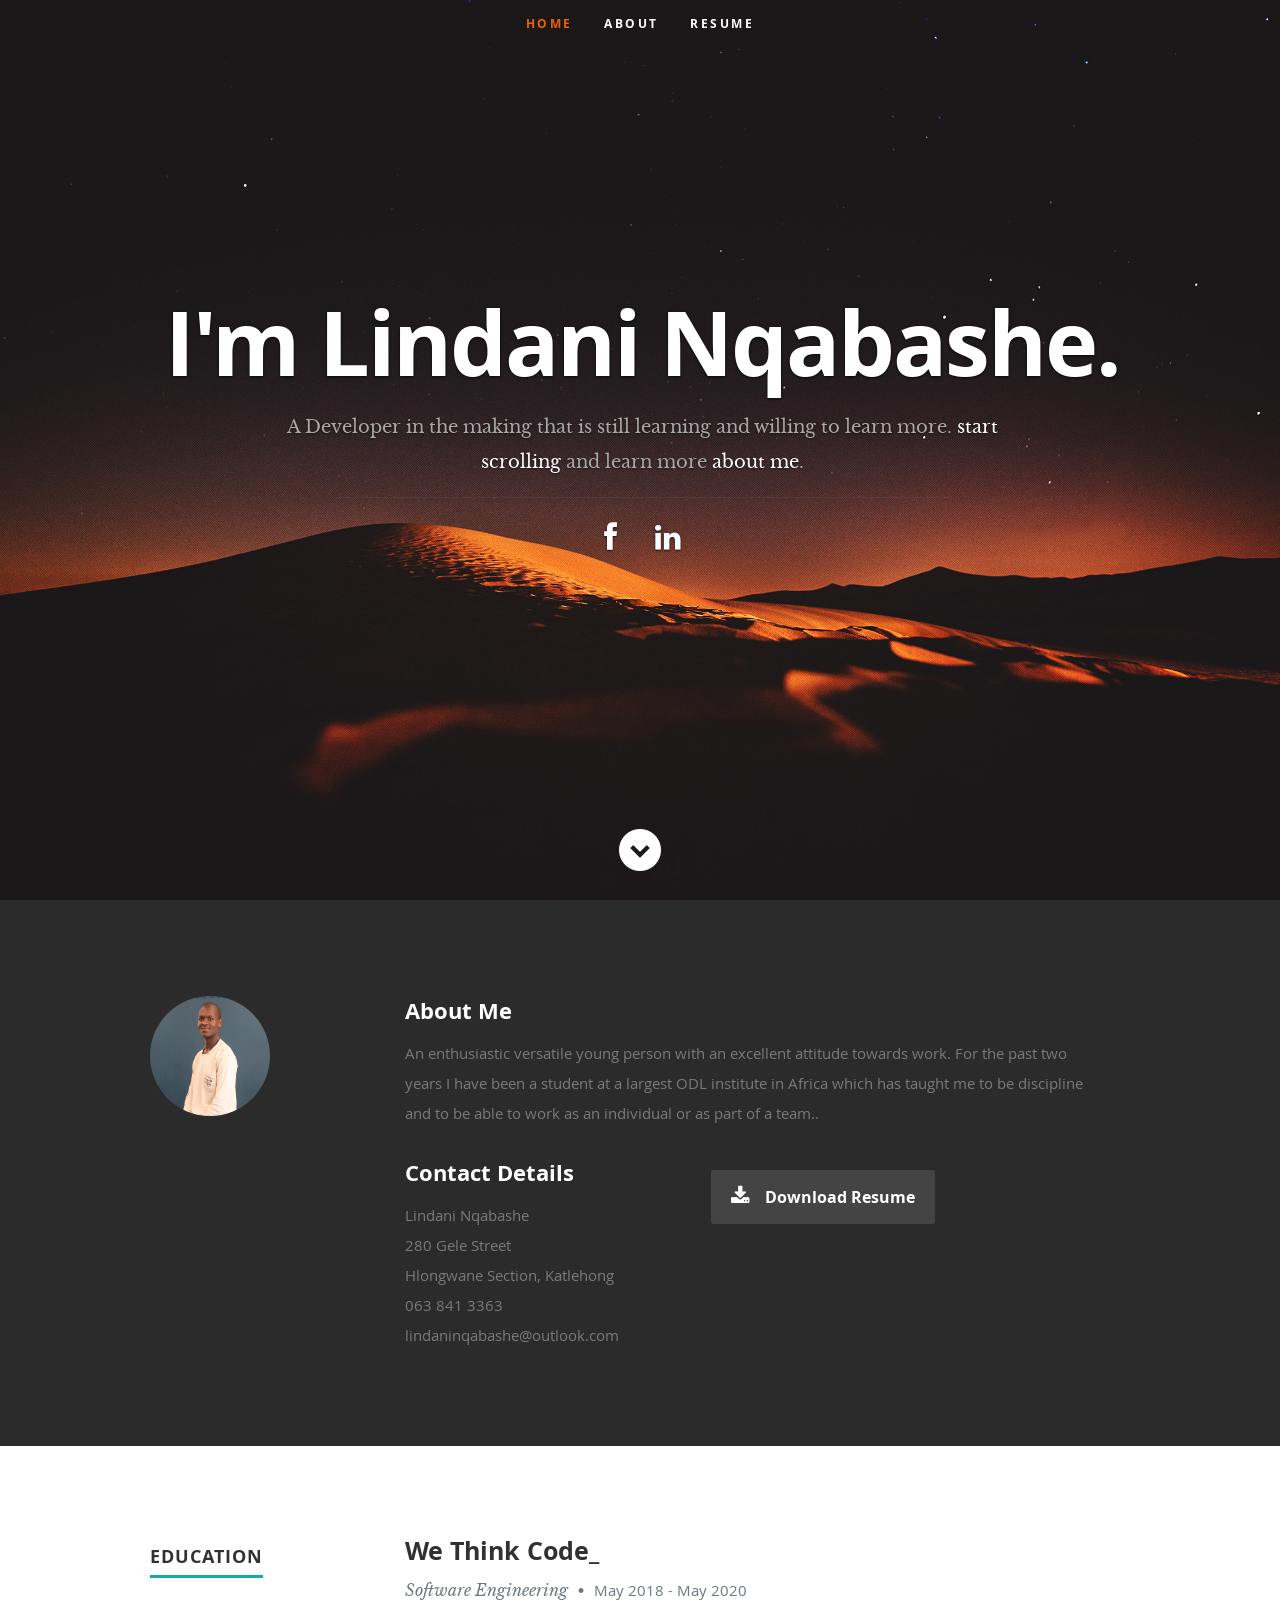
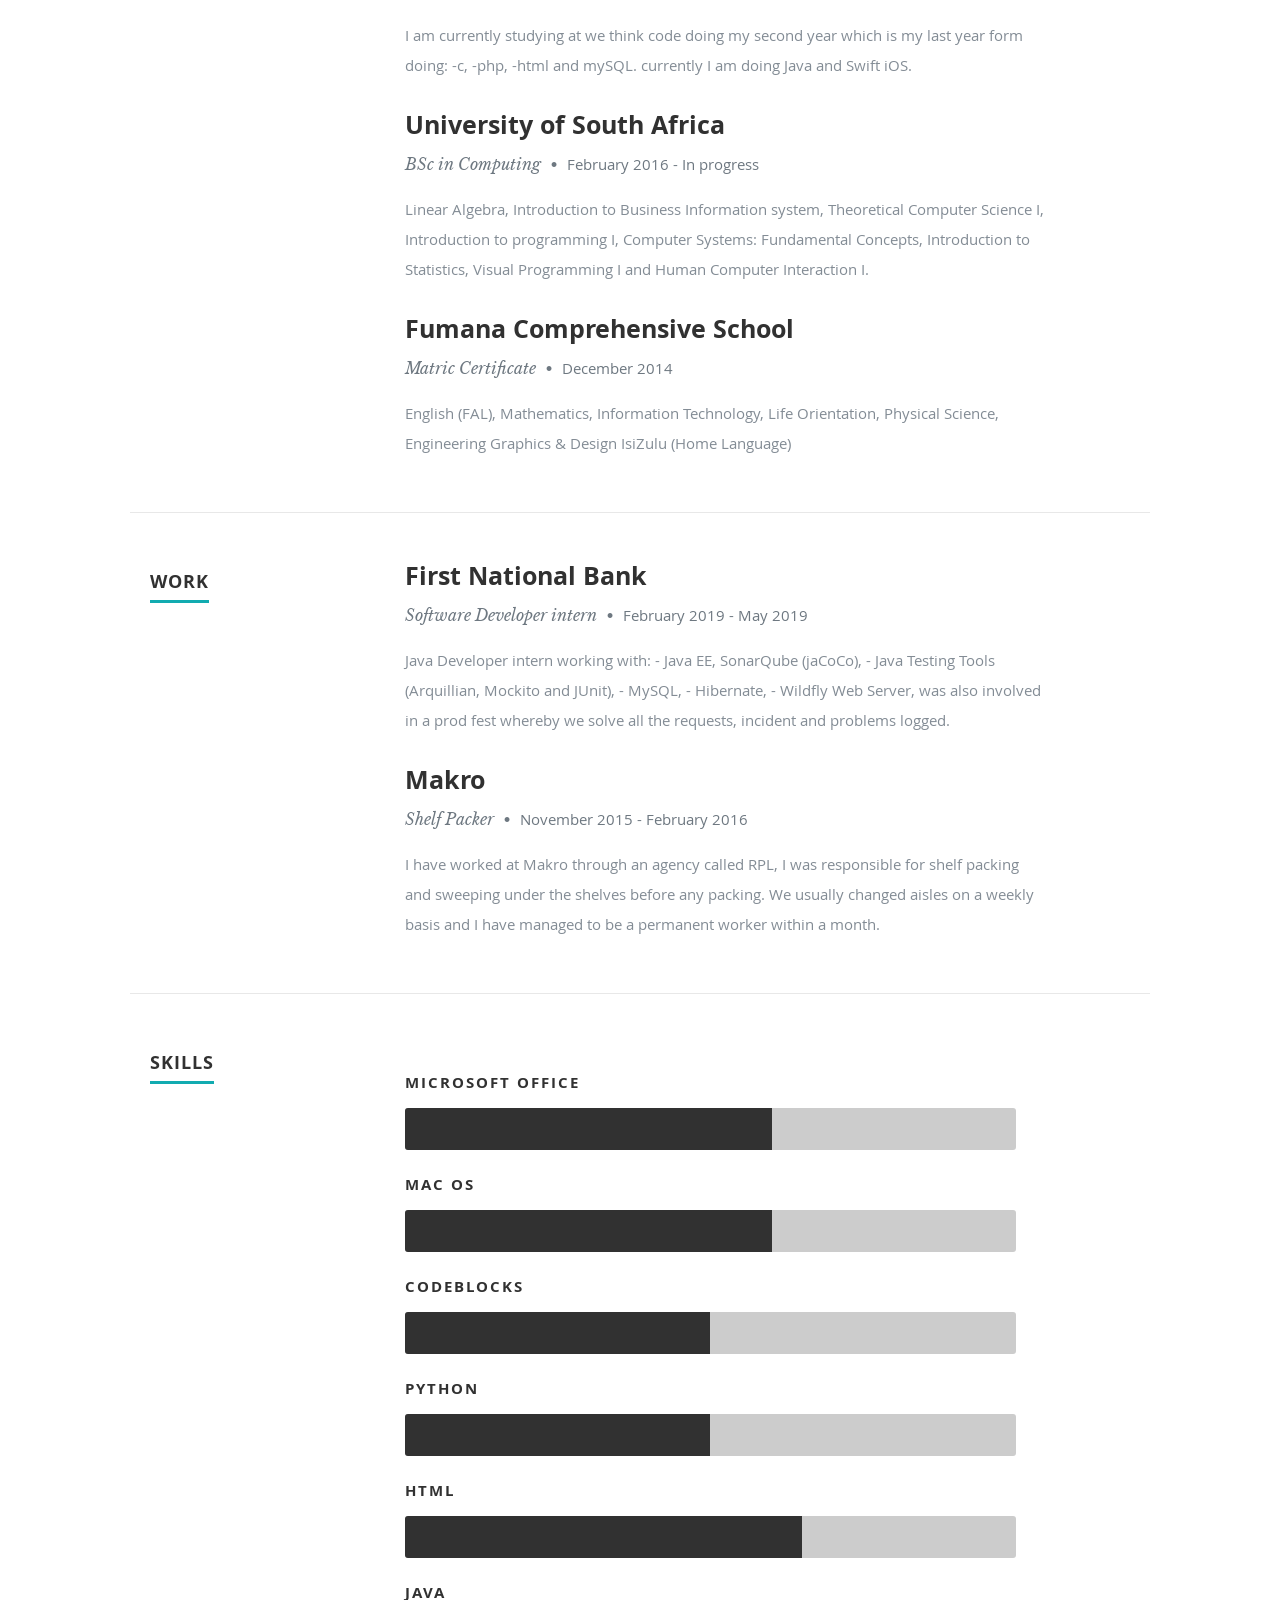
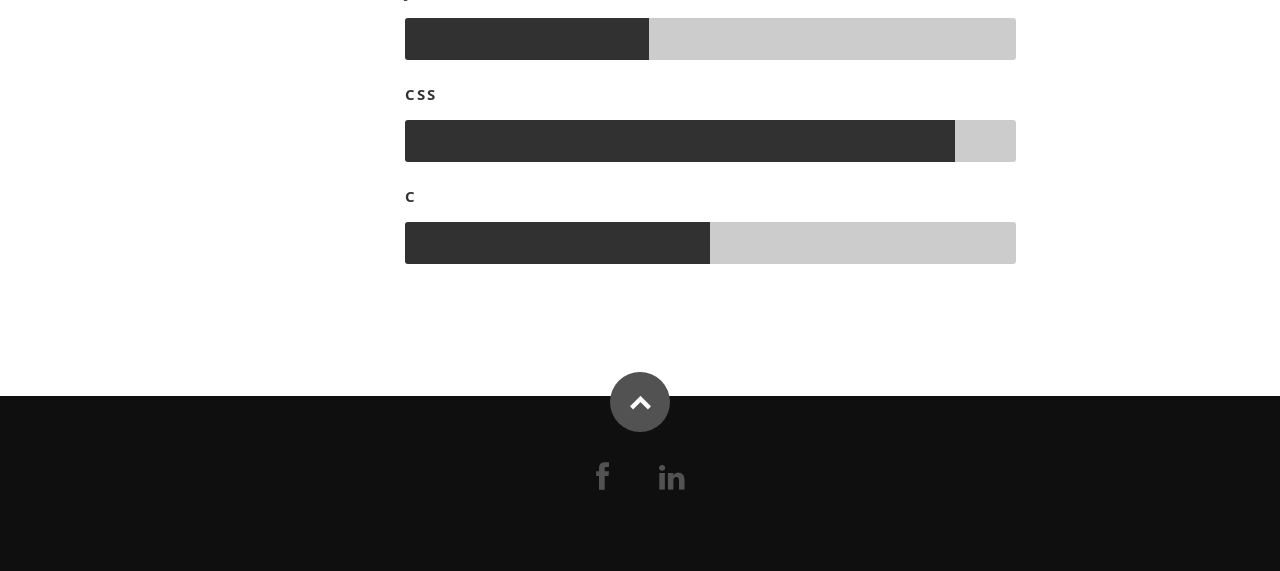
<file: index.html>
<!DOCTYPE html>
<!--[if lt IE 8 ]><html class="no-js ie ie7" lang="en"> <![endif]-->
<!--[if IE 8 ]><html class="no-js ie ie8" lang="en"> <![endif]-->
<!--[if (gte IE 8)|!(IE)]><!--><html class="no-js" lang="en"> <!--<![endif]-->
<head>

   <!--- Basic Page Needs
   ================================================== -->
   <meta charset="utf-8">
	<title>Lindani Nqabashe</title>
	<meta name="description" content="">
	<meta name="author" content="">

   <!-- Mobile Specific Metas
   ================================================== -->
	<meta name="viewport" content="width=device-width, initial-scale=1, maximum-scale=1">

	<!-- CSS
    ================================================== -->
   <link rel="stylesheet" href="css/default.css">
	<link rel="stylesheet" href="css/layout.css">
   <link rel="stylesheet" href="css/media-queries.css">
   <link rel="stylesheet" href="css/magnific-popup.css">

   <!-- Script
   ================================================== -->
	<script src="js/modernizr.js"></script>

   <!-- Favicons
	================================================== -->
	<link rel="shortcut icon" href="favicon-16x16.png" >

</head>

<body>

   <!-- Header
   ================================================== -->
   <header id="home">

      <nav id="nav-wrap">

         <a class="mobile-btn" href="#nav-wrap" title="Show navigation">Show navigation</a>
	      <a class="mobile-btn" href="#" title="Hide navigation">Hide navigation</a>

         <ul id="nav" class="nav">
            <li class="current"><a class="smoothscroll" href="#home">Home</a></li>
            <li><a class="smoothscroll" href="#about">About</a></li>
	         <li><a class="smoothscroll" href="#resume">Resume</a></li>
<!--             <li><a class="smoothscroll" href="#contact">Contact</a></li> -->
         </ul> <!-- end #nav -->

      </nav> <!-- end #nav-wrap -->

      <div class="row banner">
         <div class="banner-text">
            <h1 class="responsive-headline">I'm Lindani Nqabashe.</h1>
            <h3>A Developer in the making that is still learning and willing to learn more. <a class="smoothscroll" href="#about">start scrolling</a>
            and learn more <a class="smoothscroll" href="#about">about me</a>.</h3>
            <hr />
            <ul class="social">
               <li><a href="https://www.facebook.com/lindanimkhululi.nqabashe"><i class="fa fa-facebook"></i></a></li>
<!--                <li><a href="#"><i class="fa fa-twitter"></i></a></li>
               <li><a href="#"><i class="fa fa-google-plus"></i></a></li> -->
               <li><a href="https://www.linkedin.com/in/lindani-nqabashe-8679a1187/"><i class="fa fa-linkedin"></i></a></li>
<!--                <li><a href="#"><i class="fa fa-instagram"></i></a></li>
               <li><a href="#"><i class="fa fa-dribbble"></i></a></li>
               <li><a href="#"><i class="fa fa-skype"></i></a></li> -->
            </ul>
         </div>
      </div>

      <p class="scrolldown">
         <a class="smoothscroll" href="#about"><i class="icon-down-circle"></i></a>
      </p>

   </header> <!-- Header End -->


   <!-- About Section
   ================================================== -->
   <section id="about">

      <div class="row">

         <div class="three columns">

            <img class="profile-pic"  src="images/Screenshot 2019-10-30 at 11.23.40.png" alt="" />

         </div>

         <div class="nine columns main-col">

            <h2>About Me</h2>

            <p>An enthusiastic versatile young person with an excellent attitude towards work. 
               For the past two years I have been a student at a largest ODL institute in Africa which has taught me to be discipline and 
               to be able to work as an individual or as part of a team..</p>

            </p>

            <div class="row">

               <div class="columns contact-details">

                  <h2>Contact Details</h2>
                  <p class="address">
						   <span>Lindani Nqabashe</span><br>
						   <span>280 Gele Street<br>
						         Hlongwane Section, Katlehong
                     </span><br>
						   <span>063 841 3363</span><br>
                     <span>lindaninqabashe@outlook.com</span>
					   </p>

               </div>

               <div class="columns download">
                  <p>
                     <a href="images/Lindani_Nqabash_Resume.pdf" class="button"><i class="fa fa-download"></i>Download Resume</a>
                  </p>
               </div>

            </div> <!-- end row -->

         </div> <!-- end .main-col -->

      </div>

   </section> <!-- About Section End-->


   <!-- Resume Section
   ================================================== -->
   <section id="resume">

      <!-- Education
      ----------------------------------------------- -->
      <div class="row education">

         <div class="three columns header-col">
            <h1><span>Education</span></h1>
         </div>

         <div class="nine columns main-col">

               <div class="row item">

                     <div class="twelve columns">
      
                        <h3>We Think Code_</h3>
                        <p class="info">Software Engineering <span>&bull;</span> <em class="date">May 2018 - May 2020</em></p>
      
                        <p>
                        I am currently studying at we think code doing my second year which is my last year form doing:
			-c, 
                        -php, 
			-html and mySQL.
			currently I am doing Java and Swift iOS.
                        </p>
      
                     </div>
      
                  </div> <!-- item end -->

            <div class="row item">

               <div class="twelve columns">

                  <h3>University of South Africa</h3>
                  <p class="info">BSc in Computing <span>&bull;</span> <em class="date">February 2016 - In progress</em></p>

                  <p>
		   Linear Algebra, 
		   Introduction to Business Information system, 
                   Theoretical Computer Science I, 
		   Introduction to programming I, 
		   Computer Systems: Fundamental Concepts, 
                   Introduction to Statistics, 
	           Visual Programming I and Human Computer Interaction I.
                  </p>

               </div>

            </div> <!-- item end -->

            <div class="row item">

               <div class="twelve columns">

                  <h3>Fumana Comprehensive School</h3>
                  <p class="info">Matric Certificate <span>&bull;</span> <em class="date">December 2014</em></p>

                  <p>
                   English (FAL), 
		   Mathematics, 
		   Information Technology, 
                   Life Orientation, 
		   Physical Science, 
		   Engineering Graphics & Design
		   IsiZulu (Home Language)
                  </p>

               </div>

            </div> <!-- item end -->

         </div> <!-- main-col end -->

      </div> <!-- End Education -->


      <!-- Work
      ----------------------------------------------- -->
      <div class="row work">

         <div class="three columns header-col">
            <h1><span>Work</span></h1>
         </div>

         <div class="nine columns main-col">

            <div class="row item">

               <div class="twelve columns">

                  <h3>First National Bank</h3>
                  <p class="info">Software Developer intern <span>&bull;</span> <em class="date">February 2019 - May 2019</em></p>

                  <p>
                   Java Developer intern working with: 
                  - Java EE, SonarQube (jaCoCo), 
                  - Java Testing Tools (Arquillian, Mockito and JUnit), 
                  - MySQL, 
                  - Hibernate, 
                  - Wildfly Web Server,

                  was also involved in a prod fest whereby we solve all the requests, incident and problems logged.
                  </p>

               </div>

            </div> <!-- item end -->

            <div class="row item">

               <div class="twelve columns">

                  <h3>Makro</h3>
                  <p class="info">Shelf Packer <span>&bull;</span> <em class="date">November 2015 - February 2016</em></p>

                  <p>
                  I have worked at Makro through an agency called RPL, I was responsible for shelf packing and sweeping under the shelves before any packing. 
                  We usually changed aisles on a weekly basis and I have managed to be a permanent worker within a month.      
                  </p>

               </div>

            </div> <!-- item end -->

         </div> <!-- main-col end -->

      </div> <!-- End Work -->


      <!-- Skills
      ----------------------------------------------- -->
      <div class="row skill">

         <div class="three columns header-col">
            <h1><span>Skills</span></h1>
         </div>

         <div class="nine columns main-col">

            <p>
            </p>

				<div class="bars">

				   <ul class="skills">
		  <li><span class="bar-expand microsoft"></span><em>Microsoft Office</em></li>
                  <li><span class="bar-expand mac"></span><em>Mac OS</em></li>
		  <li><span class="bar-expand code"></span><em>CodeBlocks</em></li>
<!--                   <li><span class="bar-expand css"></span><em>Swift IOS</em></li> -->
                  <li><span class="bar-expand python"></span><em>Python</em></li>
                  <li><span class="bar-expand html5"></span><em>HTML</em></li>
                  <li><span class="bar-expand java"></span><em>Java</em></li>
		<li><span class="bar-expand css"></span><em>CSS</em></li>
                  <li><span class="bar-expand c"></span><em>C</em></li>
					</ul>

				</div><!-- end skill-bars -->

			</div> <!-- main-col end -->

      </div> <!-- End skills -->

   </section> <!-- Resume Section End-->

   <!-- footer
   ================================================== -->
   <footer>

      <div class="row">

         <div class="twelve columns">

            <ul class="social-links">
               <li><a href="https://www.facebook.com/lindanimkhululi.nqabashe"><i class="fa fa-facebook"></i></a></li>
               <!-- <li><a href="#"><i class="fa fa-twitter"></i></a></li> -->
               <!-- <li><a href="#"><i class="fa fa-google-plus"></i></a></li> -->
               <li><a href="https://www.linkedin.com/in/lindani-nqabashe-8679a1187/"><i class="fa fa-linkedin"></i></a></li>
               <!-- <li><a href="#"><i class="fa fa-instagram"></i></a></li> -->
               <!-- <li><a href="#"><i class="fa fa-dribbble"></i></a></li>
               <li><a href="#"><i class="fa fa-skype"></i></a></li> -->
            </ul>
         </div>

         <div id="go-top"><a class="smoothscroll" title="Back to Top" href="#home"><i class="icon-up-open"></i></a></div>

      </div>

   </footer> <!-- Footer End-->

   <!-- Java Script
   ================================================== -->
   <script src="http://ajax.googleapis.com/ajax/libs/jquery/1.10.2/jquery.min.js"></script>
   <script>window.jQuery || document.write('<script src="js/jquery-1.10.2.min.js"><\/script>')</script>
   <script type="text/javascript" src="js/jquery-migrate-1.2.1.min.js"></script>

   <script src="js/jquery.flexslider.js"></script>
   <script src="js/waypoints.js"></script>
   <script src="js/jquery.fittext.js"></script>
   <script src="js/magnific-popup.js"></script>
   <script src="js/init.js"></script>

</body>

</html>
</file>
<file: css/default.css>
/*
=====================================================================
*   Ceevee v1.0 Default Stylesheet
*   url: styleshout.com
*   03-17-2014
=====================================================================

TOC:
a. Webfonts and Icon fonts
b. Reset
c. Default Styles
   1. Basic
   2. Typography
   3. Links
   4. Images
   5. Buttons
   6. Forms
d. Grid
e. Others
   1. Clearing
   2. Misc

=====================================================================  */

/* ------------------------------------------------------------------ */
/* a. Webfonts and Icon fonts
 ------------------------------------------------------------------ */

@import url("fonts.css");
@import url("fontello/css/fontello.css");
@import url("font-awesome/css/font-awesome.min.css");

/* ------------------------------------------------------------------
/* b. Reset
      Adapted from:
      Normalize.css - https://github.com/necolas/normalize.css/
      HTML5 Doctor Reset - html5doctor.com/html-5-reset-stylesheet/
/* ------------------------------------------------------------------ */

html, body, div, span, object, iframe,
h1, h2, h3, h4, h5, h6, p, blockquote, pre,
abbr, address, cite, code,
del, dfn, em, img, ins, kbd, q, samp,
small, strong, sub, sup, var,
b, i,
dl, dt, dd, ol, ul, li,
fieldset, form, label, legend,
table, caption, tbody, tfoot, thead, tr, th, td,
article, aside, canvas, details, figcaption, figure,
footer, header, hgroup, menu, nav, section, summary,
time, mark, audio, video {
   margin: 0;
   padding: 0;
   border: 0;
   outline: 0;
   font-size: 100%;
   vertical-align: baseline;
   background: transparent;
}

article,aside,details,figcaption,figure,
footer,header,hgroup,menu,nav,section {
   display: block;
}

audio,
canvas,
video {
   display: inline-block;
}

audio:not([controls]) {
   display: none;
   height: 0;
}

[hidden] { display: none; }

code, kbd, pre, samp {
   font-family: monospace, serif;
   font-size: 1em;
}

pre {
   white-space: pre;
   white-space: pre-wrap;
   word-wrap: break-word;
}

blockquote, q { quotes: &#8220 &#8220; }

blockquote:before, blockquote:after,
q:before, q:after {
   content: '';
   content: none;
}

ins {
   background-color: #ff9;
   color: #000;
   text-decoration: none;
}

mark {
   background-color: #A7F4F6;
   color: #555;
}

del { text-decoration: line-through; }

abbr[title], dfn[title] {
   border-bottom: 1px dotted;
   cursor: help;
}

table {
   border-collapse: collapse;
   border-spacing: 0;
}


/* ------------------------------------------------------------------ */
/* c. Default and Basic Styles
      Adapted from:
      Skeleton CSS Framework - http://www.getskeleton.com/
      Typeplate Typographic Starter Kit - http://typeplate.com/
/* ------------------------------------------------------------------ */

/*  1. Basic  ------------------------------------------------------- */

*,
*:before,
*:after {
   -moz-box-sizing: border-box;
   -webkit-box-sizing: border-box;
   box-sizing: border-box;
}

html {
   font-size: 62.5%;
   -webkit-font-smoothing: antialiased;
}

body {
   background: #fff;
   font-family: 'opensans-regular', sans-serif;
   font-weight: normal;
   font-size: 15px;
   line-height: 30px;
	color: #838C95;

   -webkit-font-smoothing: antialiased; /* Fix for webkit rendering */
	-webkit-text-size-adjust: 100%;
}

/*  2. Typography
       Vertical rhythm with leading derived from 6
--------------------------------------------------------------------- */

h1, h2, h3, h4, h5, h6 {
   color: #313131;
	font-family: 'opensans-bold', sans-serif;
   font-weight: normal;
}
h1 a, h2 a, h3 a, h4 a, h5 a, h6 a { font-weight: inherit; }
h1 { font-size: 38px; line-height: 42px; margin-bottom: 12px; letter-spacing: -1px; }
h2 { font-size: 28px; line-height: 36px; margin-bottom: 6px; }
h3 { font-size: 22px; line-height: 30px; margin-bottom: 12px; }
h4 { font-size: 20px; line-height: 30px; margin-bottom: 6px; }
h5 { font-size: 18px; line-height: 30px; }
h6 { font-size: 14px; line-height: 30px; }
.subheader { }

p { margin: 0 0 30px 0; }
p img { margin: 0; }
p.lead {
   font: 19px/36px 'opensans-light', sans-serif;
   margin-bottom: 18px;
}

/* for 'em' and 'strong' tags, font-size and line-height should be same with
the body tag due to rendering problems in some browsers */
em { font: 15px/30px 'opensans-italic', sans-serif; }
strong, b { font: 15px/30px 'opensans-bold', sans-serif; }
small { font-size: 11px; line-height: inherit; }

/*	Blockquotes */
blockquote {
   margin: 30px 0px;
   padding-left: 40px;
   position: relative;
}
blockquote:before {
   content: "\201C";
   opacity: 0.45;
   font-size: 80px;
   line-height: 0px;
   margin: 0;
   font-family: arial, sans-serif;

   position: absolute;
   top:  30px;
	left: 0;
}
blockquote p {
   font-family: 'librebaskerville-italic', serif;
   padding: 0;
   font-size: 18px;
   line-height: 36px;
}
blockquote cite {
   display: block;
   font-size: 12px;
   font-style: normal;
   line-height: 18px;
}
blockquote cite:before { content: "\2014 \0020"; }
blockquote cite a,
blockquote cite a:visited { color: #8B9798; border: none }

/* ---------------------------------------------------------------------
/*  Pull Quotes Markup
/*
    <aside class="pull-quote">
		<blockquote>
			<p></p>
		</blockquote>
	 </aside>
/*
/* --------------------------------------------------------------------- */
.pull-quote {
   position: relative;
	padding: 18px 30px 18px 0px;
}
.pull-quote:before,
.pull-quote:after {
	height: 1em;
	opacity: 0.45;
	position: absolute;
	font-size: 80px;
   font-family: Arial, Sans-Serif;
}
.pull-quote:before {
	content: "\201C";
	top:  33px;
	left: 0;
}
.pull-quote:after {
	content: '\201D';
	bottom: -33px;
	right: 0;
}
.pull-quote blockquote {
   margin: 0;
}
.pull-quote blockquote:before {
   content: none;
}

/* Abbreviations */
abbr {
   font-family: 'opensans-bold', sans-serif;
	font-variant: small-caps;
	text-transform: lowercase;
   letter-spacing: .5px;
	color: gray;
}
abbr:hover { cursor: help; }

/* drop cap */
.drop-cap:first-letter {
	float: left;
	margin: 0;
	padding: 14px 6px 0 0;
	font-size: 84px;
	font-family: /* Copperplate */ 'opensans-bold', sans-serif;
   line-height: 60px;
	text-indent: 0;
	background: transparent;
	color: inherit;
}

hr { border: solid #E3E3E3; border-width: 1px 0 0; clear: both; margin: 11px 0 30px; height: 0; }


/*  3. Links  ------------------------------------------------------- */

a, a:visited {
   text-decoration: none;
   outline: 0;
   color: #11ABB0;

   -webkit-transition: color .3s ease-in-out;
   -moz-transition: color .3s ease-in-out;
   -o-transition: color .3s ease-in-out;
   transition: color .3s ease-in-out;
}
a:hover, a:focus { color: #313131; }
p a, p a:visited { line-height: inherit; }


/*  4. List  --------------------------------------------------------- */

ul, ol { margin-bottom: 24px; margin-top: 12px; }
ul { list-style: none outside; }
ol { list-style: decimal; }
ol, ul.square, ul.circle, ul.disc { margin-left: 30px; }
ul.square { list-style: square outside; }
ul.circle { list-style: circle outside; }
ul.disc { list-style: disc outside; }
ul ul, ul ol,
ol ol, ol ul { margin: 6px 0 6px 30px; }
ul ul li, ul ol li,
ol ol li, ol ul li { margin-bottom: 6px; }
li { line-height: 18px; margin-bottom: 12px; }
ul.large li { }
li p { }

/* ---------------------------------------------------------------------
/*  Stats Tab Markup

    <ul class="stats-tabs">
		<li><a href="#">[value]<b>[name]</b></a></li>
	 </ul>

    Extend this object into your markup.
/*
/* --------------------------------------------------------------------- */
.stats-tabs {
   padding: 0;
   margin: 24px 0;
}
.stats-tabs li {
	display: inline-block;
	margin: 0 10px 18px 0;
	padding: 0 10px 0 0;
	border-right: 1px solid #ccc;
}
.stats-tabs li:last-child {
	margin: 0;
	padding: 0;
	border: none;
}
.stats-tabs li a {
	display: inline-block;
	font-size: 22px;
	font-family: 'opensans-bold', sans-serif;
   border: none;
   color: #313131;
}
.stats-tabs li a:hover {
   color:#11ABB0;
}
.stats-tabs li a b {
	display: block;
	margin: 6px 0 0 0;
	font-size: 13px;
	font-family: 'opensans-regular', sans-serif;
   color: #8B9798;
}

/* definition list */
dl { margin: 12px 0; }
dt { margin: 0; color:#11ABB0; }
dd { margin: 0 0 0 20px; }

/* Lining Definition Style Markup */
.lining dt,
.lining dd {
	display: inline;
	margin: 0;
}
.lining dt + dt:before,
.lining dd + dt:before {
	content: "\A";
	white-space: pre;
}
.lining dd + dd:before {
	content: ", ";
}
.lining dd:before {
	content: ": ";
	margin-left: -0.2em;
}

/* Dictionary Definition Style Markup */
.dictionary-style dt {
	display: inline;
	counter-reset: definitions;
}
.dictionary-style dt + dt:before {
	content: ", ";
	margin-left: -0.2em;
}
.dictionary-style dd {
	display: block;
	counter-increment: definitions;
}
.dictionary-style dd:before {
	content: counter(definitions, decimal) ". ";
}

/* Pagination */
.pagination {
   margin: 36px auto;
   text-align: center;
}
.pagination ul li {
   display: inline-block;
   margin: 0;
   padding: 0;
}
.pagination .page-numbers {
   font: 15px/18px 'opensans-bold', sans-serif;
   display: inline-block;
   padding: 6px 10px;
   margin-right: 3px;
   margin-bottom: 6px;
	color: #6E757C;
	background-color: #E6E8EB;

	-webkit-transition: all 200ms ease-in-out;
	-moz-transition: all 200ms ease-in-out;
	-o-transition: all 200ms ease-in-out;
	-ms-transition: all 200ms ease-in-out;
	transition: all 200ms ease-in-out;

   -moz-border-radius: 3px;
   -webkit-border-radius: 3px;
   -khtml-border-radius: 3px;
	border-radius: 3px;
}
.pagination .page-numbers:hover {
   background: #838A91;
   color: #fff;
}
.pagination .current,
.pagination .current:hover {
   background-color: #11ABB0;
   color: #fff;
}
.pagination .inactive,
.pagination .inactive:hover {
   background-color: #E6E8EB;
	color: #A9ADB2;
}
.pagination .prev, .pagination .next {}

/*  5. Images  --------------------------------------------------------- */

img {
   max-width: 100%;
   height: auto;
}
img.pull-right { margin: 12px 0px 0px 18px; }
img.pull-left { margin: 12px 18px 0px 0px; }

/*  6. Buttons  --------------------------------------------------------- */

.button,
.button:visited,
button,
input[type="submit"],
input[type="reset"],
input[type="button"] {
   font: 16px/30px 'opensans-bold', sans-serif;
   background: #11ABB0;
   display: inline-block;
	text-decoration: none;
   letter-spacing: 0;
   color: #fff;
	padding: 12px 20px;
	margin-bottom: 18px;
   border: none;
   cursor: pointer;
   height: auto;

   -webkit-transition: all .2s ease-in-out;
	-moz-transition: all .2s ease-in-out;
	-o-transition: all .2s ease-in-out;
	-ms-transition: all .2s ease-in-out;
	transition: all .2s ease-in-out;

   -moz-border-radius: 3px;
   -webkit-border-radius: 3px;
   -khtml-border-radius: 3px;
   border-radius: 3px;
}

.button:hover,
button:hover,
input[type="submit"]:hover,
input[type="reset"]:hover,
input[type="button"]:hover {
   background: #3d4145;
   color: #fff;
}

.button:active,
button:active,
input[type="submit"]:active,
input[type="reset"]:active,
input[type="button"]:active {
   background: #3d4145;
   color: #fff;
}

.button.full-width,
button.full-width,
input[type="submit"].full-width,
input[type="reset"].full-width,
input[type="button"].full-width {
	width: 100%;
	padding-left: 0 !important;
	padding-right: 0 !important;
	text-align: center;
}

/* Fix for odd Mozilla border & padding issues */
button::-moz-focus-inner,
input::-moz-focus-inner {
    border: 0;
    padding: 0;
}


/*  7. Forms  --------------------------------------------------------- */

form { margin-bottom: 24px; }
fieldset { margin-bottom: 24px; }

input[type="text"],
input[type="password"],
input[type="email"],
textarea,
select {
   display: block;
   padding: 18px 15px;
   margin: 0 0 24px 0;
   border: 0;
   outline: none;
   vertical-align: middle;
   min-width: 225px;
	max-width: 100%;
   font-size: 15px;
   line-height: 24px;
	color: #647373;
	background: #D3D9D9;

}

/* select { padding: 0;
   width: 220px;
   } */

input[type="text"]:focus,
input[type="password"]:focus,
input[type="email"]:focus,
textarea:focus {
   color: #B3B7BC;
	background-color: #3d4145;
}

textarea { min-height: 220px; }

label,
legend {
   font: 16px/24px 'opensans-bold', sans-serif;
	margin: 12px 0;
   color: #3d4145;
   display: block;
}
label span,
legend span {
	color: #8B9798;
   font: 14px/24px 'opensans-regular', sans-serif;
}

input[type="checkbox"],
input[type="radio"] {
    font-size: 15px;
    color: #737373;
}

input[type="checkbox"] { display: inline; }

/* ------------------------------------------------------------------ */
/* d. Grid
---------------------------------------------------------------------
   gutter = 40px.
/* ------------------------------------------------------------------ */

/* default
--------------------------------------------------------------- */
.row {
   width: 96%;
   max-width: 1020px;
   margin: 0 auto;
}
/* fixed width for IE8 */
.ie .row { width: 1000px ; }

.narrow .row { max-width: 980px; }

.row .row { width: auto; max-width: none; margin: 0 -20px; }

/* row clearing */
.row:before,
.row:after {
    content: " ";
    display: table;
}
.row:after {
    clear: both;
}

.column, .columns {
   position: relative;
   padding: 0 20px;
   min-height: 1px;
   float: left;
}
.column.centered, .columns.centered  {
    float: none;
    margin: 0 auto;
}

/* removed gutters */
.row.collapsed > .column,
.row.collapsed > .columns,
.column.collapsed, .columns.collapsed  { padding: 0; }

[class*="column"] + [class*="column"]:last-child { float: right; }
[class*="column"] + [class*="column"].end { float: right; }

/* column widths */
.row .one         { width: 8.33333%; }
.row .two         { width: 16.66667%; }
.row .three       { width: 25%; }
.row .four        { width: 33.33333%; }
.row .five        { width: 41.66667%; }
.row .six         { width: 50%; }
.row .seven       { width: 58.33333%; }
.row .eight       { width: 66.66667%; }
.row .nine        { width: 75%; }
.row .ten         { width: 83.33333%; }
.row .eleven      { width: 91.66667%; }
.row .twelve      { width: 100%; }

/* Offsets */
.row .offset-1    { margin-left: 8.33333%; }
.row .offset-2    { margin-left: 16.66667%; }
.row .offset-3    { margin-left: 25%; }
.row .offset-4    { margin-left: 33.33333%; }
.row .offset-5    { margin-left: 41.66667%; }
.row .offset-6    { margin-left: 50%; }
.row .offset-7    { margin-left: 58.33333%; }
.row .offset-8    { margin-left: 66.66667%; }
.row .offset-9    { margin-left: 75%; }
.row .offset-10   { margin-left: 83.33333%; }
.row .offset-11   { margin-left: 91.66667%; }

/* Push/Pull */
.row .push-1      { left: 8.33333%; }
.row .pull-1      { right: 8.33333%; }
.row .push-2      { left: 16.66667%; 	}
.row .pull-2      { right: 16.66667%; }
.row .push-3      { left: 25%; }
.row .pull-3      { right: 25%;	}
.row .push-4      { left: 33.33333%; }
.row .pull-4      { right: 33.33333%; }
.row .push-5      { left: 41.66667%; }
.row .pull-5      { right: 41.66667%; }
.row .push-6      { left: 50%; }
.row .pull-6      { right: 50%; }
.row .push-7      { left: 58.33333%; }
.row .pull-7      { right: 58.33333%; }
.row .push-8      { left: 66.66667%; 	}
.row .pull-8      { right: 66.66667%; }
.row .push-9      { left: 75%; }
.row .pull-9      { right: 75%; }
.row .push-10     { left: 83.33333%; }
.row .pull-10     { right: 83.33333%; }
.row .push-11     { left: 91.66667%; }
.row .pull-11     { right: 91.66667%; }

/* block grids
--------------------------------------------------------------------- */
.bgrid-sixths [class*="column"]   { width: 16.66667%; }
.bgrid-quarters [class*="column"] { width: 25%; }
.bgrid-thirds [class*="column"]   { width: 33.33333%; }
.bgrid-halves [class*="column"]   { width: 50%; }

[class*="bgrid"] [class*="column"] + [class*="column"]:last-child { float: left; }

/* Left clearing for block grid columns - columns that changes width in
different screen sizes. Allows columns with different heights to align
properly.
--------------------------------------------------------------------- */
.first { clear: left; }   /* first column in default screen */
.s-first { clear: none; } /* first column in smaller screens */

/* smaller screens
--------------------------------------------------------------- */
@media only screen and (max-width: 900px) {

   /* block grids on small screens */
   .s-bgrid-sixths [class*="column"]   { width: 16.66667%; }
   .s-bgrid-quarters [class*="column"] { width: 25%; }
   .s-bgrid-thirds [class*="column"]   { width: 33.33333%; }
   .s-bgrid-halves [class*="column"]   { width: 50%; }

   /* block grids left clearing */
   .first { clear: none; }
   .s-first { clear: left; }

}

/* mobile wide/smaller tablets
--------------------------------------------------------------- */
@media only screen and (max-width: 767px) {

   .row {
	   width: 460px;
	   margin: 0 auto;
      padding: 0;
	}
   .column, .columns {
	   width: auto !important;
	   float: none;
	   margin-left: 0;
	   margin-right: 0;
      padding: 0 30px;
   }
   .row .row { width: auto; max-width: none; margin: 0 -30px; }

   [class*="column"] + [class*="column"]:last-child { float: none; }
   [class*="bgrid"] [class*="column"] + [class*="column"]:last-child { float: none; }

   /* Offsets */
   .row .offset-1    { margin-left: 0%; }
   .row .offset-2    { margin-left: 0%; }
   .row .offset-3    { margin-left: 0%; }
   .row .offset-4    { margin-left: 0%; }
   .row .offset-5    { margin-left: 0%; }
   .row .offset-6    { margin-left: 0%; }
   .row .offset-7    { margin-left: 0%; }
   .row .offset-8    { margin-left: 0%; }
   .row .offset-9    { margin-left: 0%; }
   .row .offset-10   { margin-left: 0%; }
   .row .offset-11   { margin-left: 0%; }
}

/* mobile narrow
--------------------------------------------------------------- */
@media only screen and (max-width: 460px) {

   .row { width: auto; }

}

/* larger screens
--------------------------------------------------------------- */
@media screen and (min-width: 1200px) {

   .wide .row { max-width: 1180px; }

}

/* ------------------------------------------------------------------ */
/* e. Others
/* ------------------------------------------------------------------ */

/*  1. Clearing
    (http://nicolasgallagher.com/micro-clearfix-hack/
--------------------------------------------------------------------- */

.cf:before,
.cf:after {
    content: " ";
    display: table;
}
.cf:after {
    clear: both;
}

/*  2. Misc -------------------------------------------------------- */

.remove-bottom { margin-bottom: 0 !important; }
.half-bottom { margin-bottom: 12px !important; }
.add-bottom { margin-bottom: 24px !important; }
.no-border { border: none; }

.text-center  { text-align: center !important; }
.text-left    { text-align: left !important; }
.text-right   { text-align: right !important; }
.pull-left    { float: left !important; }
.pull-right   { float: right !important; }
.align-center {
	margin-left: auto !important;
	margin-right: auto !important;
	text-align: center !important;
}
</file>
<file: css/layout.css>
/*
=====================================================================
*   Ceevee v1.0 Layout Stylesheet
*   url: styleshout.com
*   03-18-2014
=====================================================================

   TOC:
   a. General Styles
   b. Header Styles
   c. About Section
   d. Resume Section
   e. Portfolio Section
   f. Call To Action Section
   g. Testimonials Section
   h. Contact Section
   i. Footer

===================================================================== */

/* ------------------------------------------------------------------ */
/* a. General Styles
/* ------------------------------------------------------------------ */

body { background: #0f0f0f; }

/* ------------------------------------------------------------------ */
/* b. Header Styles
/* ------------------------------------------------------------------ */

header {
   position: relative;
   height: 800px;
   min-height: 500px;
   width: 100%;
   background: #161415 url(../images/header-background.jpg) no-repeat top center;
   background-size: cover !important;
	-webkit-background-size: cover !important;
   text-align: center;
   overflow: hidden;
}

/* vertically center banner section */
header:before {
   content: '';
   display: inline-block;
   vertical-align: middle;
   height: 100%;
}
header .banner {
   display: inline-block;
   vertical-align: middle;
   margin: 0 auto;
   width: 85%;
   padding-bottom: 30px;s
   text-align: center;
}

header .banner-text { width: 100%; }
header .banner-text h1 {
   font: 90px/1.1em 'opensans-bold', sans-serif;
   color: #fff;
   letter-spacing: -2px;
   margin: 0 auto 18px auto;
   text-shadow: 0px 1px 3px rgba(0, 0, 0, .8);
}
header .banner-text h3 {
   font: 18px/1.9em 'librebaskerville-regular', serif;
   color: #A8A8A8;
   margin: 0 auto;
   width: 70%;
   text-shadow: 0px 1px 2px rgba(0, 0, 0, .5);
}
header .banner-text h3 span,
header .banner-text h3 a {
   color: #fff;
}
header .banner-text hr {
   width: 60%;
   margin: 18px auto 24px auto;
   border-color: #2F2D2E;
   border-color: rgba(150, 150, 150, .1);
}

/* header social links */
header .social {
   margin: 24px 0;
   padding: 0;
   font-size: 30px;
   text-shadow: 0px 1px 2px rgba(0, 0, 0, .8);
}
header .social li {
   display: inline-block;
   margin: 0 15px;
   padding: 0;
}
header .social li a { color: #fff; }
header .social li a:hover { color: #11ABB0; }

/* scrolldown link */
header .scrolldown a {
   position: absolute;
   bottom: 30px;
   left: 50%;
   margin-left: -29px;
   color: #fff;
   display: block;
   height: 42px;
   width: 42px;
   font-size: 42px;
   line-height: 42px;
   color: #fff;
   border-radius: 100%;

   -webkit-transition: all .3s ease-in-out;
   -moz-transition: all .3s ease-in-out;
   -o-transition: all .3s ease-in-out;
   transition: all .3s ease-in-out;
}
header .scrolldown a:hover { color: #11ABB0; }

/* primary navigation
--------------------------------------------------------------------- */
#nav-wrap ul, #nav-wrap li, #nav-wrap a {
	 margin: 0;
	 padding: 0;
	 border: none;
	 outline: none;
}

/* nav-wrap */
#nav-wrap {
   font: 12px 'opensans-bold', sans-serif;
   width: 100%;
   text-transform: uppercase;
   letter-spacing: 2.5px;
   margin: 0 auto;
   z-index: 100;
   position: fixed;
   left: 0;
   top: 0;
}
.opaque { background-color: #333; }

/* hide toggle button */
#nav-wrap > a.mobile-btn { display: none; }

ul#nav {
   min-height: 48px;
   width: auto;

   /* center align the menu */
   text-align: center;
}
ul#nav li {
   position: relative;
   list-style: none;
   height: 48px;
   display: inline-block;
}

/* Links */
ul#nav li a {

/* 8px padding top + 8px padding bottom + 32px line-height = 48px */

   display: inline-block;
   padding: 8px 13px;
   line-height: 32px;
	text-decoration: none;
   text-align: left;
   color: #fff;

	-webkit-transition: color .2s ease-in-out;
	-moz-transition: color .2s ease-in-out;
	-o-transition: color .2s ease-in-out;
	-ms-transition: color .2s ease-in-out;
	transition: color .2s ease-in-out;
}

ul#nav li a:active { background-color: transparent !important; }
ul#nav li.current a { color: #F06000; }


/* ------------------------------------------------------------------ */
/* c. About Section
/* ------------------------------------------------------------------ */

#about {
   background: #2B2B2B;
   padding-top: 96px;
   padding-bottom: 66px;
   overflow: hidden;
}

#about a, #about a:visited  { color: #fff; }
#about a:hover, #about a:focus { color: #11ABB0; }

#about h2 {
   font: 22px/30px 'opensans-bold', sans-serif;
   color: #fff;
   margin-bottom: 12px;
}
#about p {
   line-height: 30px;
   color: #7A7A7A;
}
#about .profile-pic {
   position: relative;
   width: 120px;
   height: 120px;
   border-radius: 100%;
}
#about .contact-details { width: 41.66667%; }
#about .download {
   width: 58.33333%;
   padding-top: 6px;
}
#about .main-col { padding-right: 5%; }
#about .download .button {
   margin-top: 6px;
   background: #444;
}
#about .download .button:hover {
   background: #fff;
   color: #2B2B2B;
}
#about .download .button i {
   margin-right: 15px;
   font-size: 20px;
}


/* ------------------------------------------------------------------ */
/* d. Resume Section
/* ------------------------------------------------------------------ */

#resume {
   background: #fff;
   padding-top: 90px;
   padding-bottom: 72px;
   overflow: hidden;
}

#resume a, #resume a:visited  { color: #11ABB0; }
#resume a:hover, #resume a:focus { color: #313131; }

#resume h1 {
   font: 18px/24px 'opensans-bold', sans-serif;
   text-transform: uppercase;
   letter-spacing: 1px;
}
#resume h1 span {
   border-bottom: 3px solid #11ABB0;
   padding-bottom: 6px;
}
#resume h3 {
   font: 25px/30px 'opensans-bold', sans-serif;
}

#resume .header-col { padding-top: 9px; }
#resume .main-col { padding-right: 10%; }

.education, .work {
   margin-bottom: 48px;
   padding-bottom: 24px;
   border-bottom: 1px solid #E8E8E8;
}
#resume .info {
   font: 16px/24px 'librebaskerville-italic', serif;
   color: #6E7881;
   margin-bottom: 18px;
   margin-top: 9px;
}
#resume .info span {
   margin-right: 5px;
   margin-left: 5px;
}
#resume .date {
   font: 15px/24px 'opensans-regular', sans-serif;
   margin-top: 6px;
}

/*----------------------------------------------*/
/*	Skill Bars
/*----------------------------------------------*/

.bars {
	width: 95%;
	float: left;
	padding: 0;
	text-align: left;
}
.bars .skills {
  	margin-top: 36px;
   list-style: none;
}
.bars li {
   position: relative;
  	margin-bottom: 60px;
  	background: #ccc;
  	height: 42px;
  	border-radius: 3px;
}
.bars li em {
	font: 15px 'opensans-bold', sans-serif;
   color: #313131;
	text-transform: uppercase;
   letter-spacing: 2px;
	font-weight: normal;
   position: relative;
	top: -36px;
}
.bar-expand {
   position: absolute;
   left: 0;
   top: 0;

   margin: 0;
   padding-right: 24px;
  	background: #313131;
   display: inline-block;
  	height: 42px;
   line-height: 42px;
   border-radius: 3px 0 0 3px;
}

.microsoft {
  	width: 60%;
  	-moz-animation: photoshop 2s ease;
  	-webkit-animation: photoshop 2s ease;
}
.mac {
  	width: 60%;
  	-moz-animation: illustrator 2s ease;
  	-webkit-animation: illustrator 2s ease;
}
.code {
  	width: 50%;
  	-moz-animation: wordpress 2s ease;
  	-webkit-animation: wordpress 2s ease;
}
.css {
  	width: 90%;
  	-moz-animation: css 2s ease;
  	-webkit-animation: css 2s ease;
}
.html5 {
  	width: 65%;
  	-moz-animation: html5 2s ease;
  	-webkit-animation: html5 2s ease;
}
.python {
  	width: 50%;
  	-moz-animation: html5 2s ease;
  	-webkit-animation: html5 2s ease;
}
.java {
  	width: 40%;
  	-moz-animation: html5 2s ease;
  	-webkit-animation: html5 2s ease;
}
.c {
  	width: 50%;
  	-moz-animation: jquery 2s ease;
  	-webkit-animation: jquery 2s ease;
}

@-moz-keyframes photoshop {
  0%   { width: 0px;  }
  100% { width: 60%;  }
}
@-moz-keyframes illustrator {
  0%   { width: 0px;  }
  100% { width: 55%;  }
}
@-moz-keyframes wordpress {
  0%   { width: 0px;  }
  100% { width: 50%;  }
}
@-moz-keyframes css {
  0%   { width: 0px;  }
  100% { width: 90%;  }
}
@-moz-keyframes html5 {
  0%   { width: 0px;  }
  100% { width: 80%;  }
}
@-moz-keyframes jquery {
  0%   { width: 0px;  }
  100% { width: 50%;  }
}

@-webkit-keyframes photoshop {
  0%   { width: 0px;  }
  100% { width: 60%;  }
}
@-webkit-keyframes illustrator {
  0%   { width: 0px;  }
  100% { width: 55%;  }
}
@-webkit-keyframes wordpress {
  0%   { width: 0px;  }
  100% { width: 50%;  }
}
@-webkit-keyframes css {
  0%   { width: 0px;  }
  100% { width: 90%;  }
}
@-webkit-keyframes html5 {
  0%   { width: 0px;  }
  100% { width: 80%;  }
}
@-webkit-keyframes jquery {
  0%   { width: 0px;  }
  100% { width: 50%;  }
}

/* ------------------------------------------------------------------ */
/* e. Portfolio Section
/* ------------------------------------------------------------------ */

#portfolio {
   background: #ebeeee;
   padding-top: 90px;
   padding-bottom: 60px;
}
#portfolio h1 {
   font: 15px/24px 'opensans-semibold', sans-serif;
   text-transform: uppercase;
   letter-spacing: 1px;
   text-align: center;
   margin-bottom: 48px;
   color: #95A3A3;
}

/* Portfolio Content */
#portfolio-wrapper .columns { margin-bottom: 36px; }
.portfolio-item .item-wrap {
   background: #fff;
   overflow: hidden;
   position: relative;

   -webkit-transition: all 0.3s ease-in-out;
	-moz-transition: all 0.3s ease-in-out;
	-o-transition: all 0.3s ease-in-out;
	-ms-transition: all 0.3s ease-in-out;
	transition: all 0.3s ease-in-out;
}
.portfolio-item .item-wrap a {
   display: block;
   cursor: pointer;
}

/* overlay */
.portfolio-item .item-wrap .overlay {
   position: absolute;
   left: 0;
   top: 0;
   width: 100%;
   height: 100%;

	opacity: 0;
	-moz-opacity: 0;
	filter:alpha(opacity=0);

   -webkit-transition: opacity 0.3s ease-in-out;
	-moz-transition: opacity 0.3s ease-in-out;
	-o-transition: opacity 0.3s ease-in-out;
	transition: opacity 0.3s ease-in-out;

   background: url(../images/overlay-bg.png) repeat;
}
.portfolio-item .item-wrap .link-icon {
   display: block;
   color: #fff;
   height: 30px;
   width: 30px;
   font-size: 18px;
   line-height: 30px;
   text-align: center;

   opacity: 0;
	-moz-opacity: 0;
	filter:alpha(opacity=0);

   -webkit-transition: opacity 0.3s ease-in-out;
	-moz-transition: opacity 0.3s ease-in-out;
	-o-transition: opacity 0.3s ease-in-out;
	transition: opacity 0.3s ease-in-out;

   position: absolute;
   top: 50%;
   left: 50%;
   margin-left: -15px;
   margin-top: -15px;
}
.portfolio-item .item-wrap img {
   vertical-align: bottom;
}
.portfolio-item .portfolio-item-meta { padding: 18px }
.portfolio-item .portfolio-item-meta h5 {
   font: 14px/21px 'opensans-bold', sans-serif;
   color: #fff;
}
.portfolio-item .portfolio-item-meta p {
   font: 12px/18px 'opensans-light', sans-serif;
   color: #c6c7c7;
   margin-bottom: 0;
}

/* on hover */
.portfolio-item:hover .overlay {
	opacity: 1;
	-moz-opacity: 1;
	filter:alpha(opacity=100);
}
.portfolio-item:hover .link-icon {
   opacity: 1;
	-moz-opacity: 1;
	filter:alpha(opacity=100);
}

/* popup modal */
.popup-modal {
	max-width: 550px;
	background: #fff;
	position: relative;
	margin: 0 auto;
}
.popup-modal .description-box { padding: 12px 36px 18px 36px; }
.popup-modal .description-box h4 {
   font: 15px/24px 'opensans-bold', sans-serif;
	margin-bottom: 12px;
   color: #111;
}
.popup-modal .description-box p {
	font: 14px/24px 'opensans-regular', sans-serif;
   color: #A1A1A1;
   margin-bottom: 12px;
}
.popup-modal .description-box .categories {
   font: 11px/21px 'opensans-light', sans-serif;
   color: #A1A1A1;
   text-transform: uppercase;
   letter-spacing: 2px;
   display: block;
   text-align: left;
}
.popup-modal .description-box .categories i {
   margin-right: 8px;
}
.popup-modal .link-box {
   padding: 18px 36px;
   background: #111;
   text-align: left;
}
.popup-modal .link-box a {
   color: #fff;
	font: 11px/21px 'opensans-bold', sans-serif;
	text-transform: uppercase;
   letter-spacing: 3px;
   cursor: pointer;
}
.popup-modal a:hover {	color: #00CCCC; }
.popup-modal a.popup-modal-dismiss { margin-left: 24px; }


/* fadein/fadeout effect for modal popup
/* ------------------------------------------------------------------ */

/* content at start */
.mfp-fade.mfp-wrap .mfp-content .popup-modal {
   opacity: 0;
   -webkit-transition: all 200ms ease-in-out;
	-moz-transition: all 200ms ease-in-out;
	-o-transition: all 200ms ease-in-out;
	-ms-transition: all 200ms ease-in-out;
   transition: all 200ms ease-in-out;
}
/* content fadein */
.mfp-fade.mfp-wrap.mfp-ready .mfp-content .popup-modal {
   opacity: 1;
}
/* content fadeout */
.mfp-fade.mfp-wrap.mfp-removing .mfp-content .popup-modal {
   opacity: 0;
}

/* ------------------------------------------------------------------ */
/* f. Call To Action Section
/* ------------------------------------------------------------------ */

#call-to-action {
   background: #212121;
   padding-top: 66px;
   padding-bottom: 48px;
}
#call-to-action h1 {
   font: 18px/24px 'opensans-bold', sans-serif;
   text-transform: uppercase;
   letter-spacing: 3px;
   color: #fff;
}
#call-to-action h1 span { display: none; }
#call-to-action .header-col h1:before {
   font-family: 'FontAwesome';
   content: "\f0ac";
	padding-right: 10px;
	font-size: 72px;
   line-height: 72px;
   text-align: left;
   float: left;
   color: #fff;
}
#call-to-action .action {
   margin-top: 12px;
}
#call-to-action h2 {
   font: 28px/36px 'opensans-bold', sans-serif;
   color: #EBEEEE;
   margin-bottom: 6px;
}
#call-to-action h2 a {
   color: inherit;
}
#call-to-action p {
   color: #636363;
   font-size: 17px;
}
/*#
call-to-action .button {
	color:#fff;
   background: #0D0D0D;
}
*/
#call-to-action .button:hover,
#call-to-action .button:active {
   background: #FFFFFF;
   color: #0D0D0D;
}
#call-to-action p span {
	font-family: 'opensans-semibold', sans-serif; 
	color: #D8D8D8;
}

/* ------------------------------------------------------------------
/* g. Testimonials
/* ------------------------------------------------------------------ */

#testimonials {
   background: #1F1F1F url(../images/testimonials-bg.jpg) no-repeat center center;
   background-size: cover !important;
	-webkit-background-size: cover !important;
   background-attachment: fixed;

   position: relative;
   min-height: 200px;
   width: 100%;
   overflow: hidden;
}
#testimonials .text-container {
   padding-top: 96px;
   padding-bottom: 66px;
}
#testimonials h1 {
   font: 18px/24px 'opensans-bold', sans-serif;   
   text-transform: uppercase;
   letter-spacing: 3px;
   color: #fff;
}
#testimonials h1 span { display: none; }
#testimonials .header-col { padding-top: 9px; }
#testimonials .header-col h1:before {
   font-family: 'FontAwesome';
   content: "\f10d";
	padding-right: 10px;
	font-size: 72px;
   line-height: 72px;
   text-align: left;
   float: left;
   color: #fff;
}

/*	Blockquotes */
#testimonials blockquote {
   margin: 0 0px 30px 0px;
   padding-left: 0;
   position: relative;
   text-shadow: 0px 1px 3px rgba(0, 0, 0, 1);
}
#testimonials blockquote:before { content: none; }
#testimonials blockquote p {
   font-family: 'librebaskerville-italic', serif;
   padding: 0;
   font-size: 24px;
   line-height: 48px;
   color: #fff
}
#testimonials blockquote cite {
   display: block;
   font-size: 12px;
   font-style: normal;
   line-height: 18px;
   color: #fff;
}
#testimonials blockquote cite:before { content: "\2014 \0020"; }
#testimonials blockquote cite a,
#testimonials blockquote cite a:visited { color: #8B9798; border: none }

/* Flex Slider
/* ------------------------------------------------------------------ */

/* Reset */
.flexslider a:active,
.flexslider a:focus  { outline: none; }
.slides,
.flex-control-nav,
.flex-direction-nav { margin: 0; padding: 0; list-style: none; }
.slides li { margin: 0; padding: 0;}

/* Necessary Styles */
.flexslider {
   position: relative;
   zoom: 1;
   margin: 0;
   padding: 0;
}
.flexslider .slides { zoom: 1; }
.flexslider .slides > li { position: relative; }

/* Hide the slides before the JS is loaded. Avoids image jumping */
.flexslider .slides > li { display: none; -webkit-backface-visibility: hidden; }
/* Suggested container for slide animation setups. Can replace this with your own */
.flex-container { zoom: 1; position: relative; }

/* Clearfix for .slides */
.slides:before,
.slides:after {
   content: " ";
   display: table;
}
.slides:after {
   clear: both;
}

/* No JavaScript Fallback */
/* If you are not using another script, such as Modernizr, make sure you
 * include js that eliminates this class on page load */
.no-js .slides > li:first-child { display: block; }

/* Slider Styles */
.slides { zoom: 1; }
.slides > li {
   /*margin-right: 5px; */
   overflow: hidden;
}

/* Control Nav */
.flex-control-nav {
    width: 100%;
    position: absolute;
    bottom: -20px;
    text-align: left;
}
.flex-control-nav li {
    margin: 0 6px;
    display: inline-block;
    zoom: 1;
    *display: inline;
}
.flex-control-paging li a {
    width: 12px;
    height: 12px;
    display: block;
    background: #ddd;
    background: rgba(255, 255, 255, .3);
    cursor: pointer;
    text-indent: -9999px;
    -webkit-border-radius: 20px;
    -moz-border-radius: 20px;
    -o-border-radius: 20px;
    border-radius: 20px;
    box-shadow: inset 0 0 3px rgba(255, 255, 255, .3);
}
.flex-control-paging li a:hover {
    background: #CCC;
    background: rgba(255, 255, 255, .7);
}
.flex-control-paging li a.flex-active {
    background: #fff;
    background: rgba(255, 255, 255, .9);
    cursor: default;
}

/* ------------------------------------------------------------------ */
/* h. Contact Section
/* ------------------------------------------------------------------ */

#contact {
   background: #191919;
   padding-top: 96px;
   padding-bottom: 102px;
   color: #636363;
}
#contact .section-head { margin-bottom: 42px; }

#contact a, #contact a:visited  { color: #11ABB0; }
#contact a:hover, #contact a:focus { color: #fff; }

#contact h1 {
   font: 18px/24px 'opensans-bold', sans-serif;
   text-transform: uppercase;
   letter-spacing: 3px;
   color: #EBEEEE;
   margin-bottom: 6px;
}
#contact h1 span { display: none; }
#contact h1:before {
   font-family: 'FontAwesome';
   content: "\f0e0";
	padding-right: 10px;
	font-size: 72px;
   line-height: 72px;
   text-align: left;
   float: left;
   color: #ebeeee;
}

#contact h4 {
   font: 16px/24px 'opensans-bold', sans-serif;
   color: #EBEEEE;
   margin-bottom: 6px;
}
#contact p.lead {
   font: 18px/36px 'opensans-light', sans-serif;
   padding-right: 3%;
}
#contact .header-col { padding-top: 6px; }


/* contact form */
#contact form { margin-bottom: 30px; }
#contact label {
   font: 15px/24px 'opensans-bold', sans-serif;
   margin: 12px 0;
   color: #EBEEEE;
	display: inline-block;
	float: left;
   width: 26%;
}
#contact input,
#contact textarea,
#contact select {
   padding: 18px 20px;
	color: #eee;
	background: #373233;
	margin-bottom: 42px;
	border: 0;
	outline: none;
   font-size: 15px;
   line-height: 24px;
   width: 65%;
}
#contact input:focus,
#contact textarea:focus,
#contact select:focus {
	color: #fff;
	background-color: #11ABB0;
}
#contact button.submit {
	text-transform: uppercase;
	letter-spacing: 3px;
	color:#fff;
   background: #0D0D0D;
	border: none;
   cursor: pointer;
   height: auto;
   display: inline-block;
	border-radius: 3px;
   margin-left: 26%;
}
#contact button.submit:hover {
	color: #0D0D0D;
	background: #fff;
}
#contact span.required {
	color: #11ABB0;
	font-size: 13px;
}
#message-warning, #message-success {
   display: none;
	background: #0F0F0F;
	padding: 24px 24px;
	margin-bottom: 36px;
   width: 65%;
   margin-left: 26%;
}
#message-warning { color: #D72828; }
#message-success { color: #11ABB0; }

#message-warning i,
#message-success i {
   margin-right: 10px;
}
#image-loader {
   display: none;
   position: relative;
   left: 18px;
   top: 17px;
}


/* Twitter Feed */
#twitter {
   margin-top: 12px;
   padding: 0;
}
#twitter li {
   margin: 6px 0px 12px 0;
   line-height: 30px;
}
#twitter li span {
   display: block;
}
#twitter li b a {
   font: 13px/36px 'opensans-regular', Sans-serif;
   color: #474747 !important;
   border: none;
}


/* ------------------------------------------------------------------ */
/* i. Footer
/* ------------------------------------------------------------------ */

footer {
   padding-top: 48px;
   margin-bottom: 48px;
   color: #303030;
   font-size: 14px;
   text-align: center;
   position: relative;
}

footer a, footer a:visited { color: #525252; }
footer a:hover, footer a:focus { color: #fff; }

/* copyright */
footer .copyright {
    margin: 0;
    padding: 0;
 }
footer .copyright li {
    display: inline-block;
    margin: 0;
    padding: 0;
    line-height: 24px;
}
.ie footer .copyright li {
   display: inline;
}
footer .copyright li:before {
    content: "\2022";
    padding-left: 10px;
    padding-right: 10px;
    color: #095153;
}
footer .copyright  li:first-child:before {
    display: none;
}

/* social links */
footer .social-links {
   margin: 18px 0 30px 0;
   padding: 0;
   font-size: 30px;
}
footer .social-links li {
    display: inline-block;
    margin: 0;
    padding: 0;
    margin-left: 42px;
    color: #F06000;
}

footer .social-links li:first-child { margin-left: 0; }

/* Go To Top Button */
#go-top {
	position: absolute;
	top: -24px;
   left: 50%;
   margin-left: -30px;
}
#go-top a {
	text-decoration: none;
	border: 0 none;
	display: block;
	width: 60px;
	height: 60px;
	background-color: #525252;

	-webkit-transition: all 0.2s ease-in-out;
   -moz-transition: all 0.2s ease-in-out;
   -o-transition: all 0.2s ease-in-out;
   -ms-transition: all 0.2s ease-in-out;
   transition: all 0.2s ease-in-out;

   color: #fff;
   font-size: 21px;
   line-height: 60px;
 	border-radius: 100%;
}
#go-top a:hover { background-color: #0F9095; }
</file>
<file: css/media-queries.css>
/* ==================================================================

*   Ceevee Media Queries
*   url: styleshout.com
*   03-18-2014

/* ================================================================== */


/* screenwidth less than 1024px
--------------------------------------------------------------------- */
@media only screen and (max-width: 1024px) {

    /* header styles
   ------------------------------------------------------------------ */
   header .banner-text h1 {
      font: 80px/1.1em 'opensans-bold', sans-serif;
      letter-spacing: -1px;
      margin: 0 auto 12px auto;
   }

}

/* screenwidth less than 900px
--------------------------------------------------------------------- */
@media only screen and (max-width: 900px) {

    /* header styles
   ------------------------------------------------------------------ */
   header .banner { padding-bottom: 12px; }
   header .banner-text h1 {
      font: 78px/1.1em 'opensans-bold', sans-serif;
      letter-spacing: -1px;      
   }
   header .banner-text h3 {
      font: 17px/1.9em 'librebaskerville-regular', serif;
      width: 80%;
   }
   header .banner-text hr {
      width: 65%;
      margin: 12px auto;
   }
   /* nav-wrap */
   #nav-wrap {
      font: 11px 'opensans-bold', sans-serif;
      letter-spacing: 1.5px;
   }


   /* About Section
   ------------------------------------------------------------------- */
   #about .profile-pic {
      width: 114px;
      height: 114px;
      margin-left: 12px;
   }
   #about .contact-details { width: 50%; }
   #about .download { width: 50%; }

   /* Resume Section
   ------------------------------------------------------------------- */
   #resume h1 { font: 16px/24px 'opensans-bold', sans-serif; }
   #resume .main-col { padding-right: 5%; }   

   /* Testimonials Section
   ------------------------------------------------------------------- */
   #testimonials .header-col h1:before {
      font-size: 66px;
      line-height: 66px;
   }
   #testimonials blockquote p {
      font-size: 22px;
      line-height: 46px;      
   }

    /* Call to Action Section
   ------------------------------------------------------------------- */
   #call-to-action .header-col h1:before {
      font-size: 66px;
      line-height: 66px;
   }

   /* Contact Section
   ------------------------------------------------------------------- */
   #contact .section-head { margin-bottom: 30px; }
   #contact .header-col h1:before {
      font-size: 66px;
      line-height: 66px;
   }
   #contact .section-head p.lead { font: 17px/33px opensans-light, sans-serif; }


}

/* mobile wide/smaller tablets
---------------------------------------------------------------------- */

@media only screen and (max-width: 767px) {

   /* mobile navigation
   -------------------------------------------------------------------- */
   #nav-wrap {
      font: 12px 'opensans-bold', sans-serif;
      background: transparent !important;
      letter-spacing: 1.5px;  
      width: auto;
      position: fixed;
      top: 0;
      right: 0;
   }
   #nav-wrap > a {
	   width: 48px;
		height: 48px;
		text-align: left;
		background-color: #CC5200;
		position: relative;
      border: none;
      float: right;

      font: 0/0 a;
      text-shadow: none;
      color: transparent;

      position: relative;
      top: 0px;
      right: 30px;
   }

	#nav-wrap > a:before,
   #nav-wrap > a:after {
	   position: absolute;
		border: 2px solid #fff;
		top: 35%;
		left: 25%;
		right: 25%;
		content: '';
	}
   #nav-wrap > a:after { top: 60%; }

   /* toggle buttons */
	#nav-wrap:not( :target ) > a:first-of-type,
	#nav-wrap:target > a:last-of-type  {
	   display: block;
	}

   /* hide menu panel */
   #nav-wrap ul#nav {
      height: auto;
		display: none;
      clear: both;
      width: auto; 
      float: right;     

      position: relative;
      top: 12px;
      right: 0;
   }

   /* display menu panels */
	#nav-wrap:target > ul#nav	{
	   display: block;
      padding: 30px 20px 48px 20px;
      background: #1f2024;
      margin: 0 30px;
      clear: both;
   }

   ul#nav li {
      display: block;
      height: auto;      
      margin: 0 auto; 
      padding: 0 4%;           
      text-align: left;
      border-bottom: 1px solid #2D2E34;
      border-bottom-style: dotted; 
   }
  
   ul#nav li a {  
      display: block;    
      margin: 0;
      padding: 0;      
      margin: 12px 0; 
      line-height: 16px; /* reset line-height from 48px */
      border: none;
   }  


   /* Header Styles
   -------------------------------------------------------------------- */
   header .banner {
      padding-bottom: 12px;
      padding-top: 6px;
   }
   header .banner-text h1 { font: 68px/1.1em 'opensans-bold', sans-serif; }
   header .banner-text h3 {
      font: 16px/1.9em 'librebaskerville-regular', serif;
      width: 85%;
   }
   header .banner-text hr {
      width: 80%;
      margin: 18px auto;
   }

   /* header social links */
   header .social {
      margin: 18px 0 24px 0;
      font-size: 24px;
      line-height: 36px;      
   }
   header .social li { margin: 0 10px; }

    /* scrolldown link */
   header .scrolldown { display: none; }


   /* About Section
   -------------------------------------------------------------------- */
   #about .profile-pic { display: none; }
   #about .download .button {
      width: 100%;
      text-align: center;
      padding: 15px 20px;
   }
   #about .main-col { padding-right: 30px; }


   /* Resume Section
   --------------------------------------------------------------------- */
   #resume .header-col {
      padding-top: 0;
      margin-bottom: 48px;
      text-align: center;
   }
   #resume h1 { letter-spacing: 3px; }
   #resume .main-col { padding-right: 30px; }
   #resume h3, #resume .info { text-align: center; }
      
   .bars { width: 100%; }


   /* Call To Action Section
   /* ----------------------------------------------------------------- */
   #call-to-action { text-align: center; }
   #call-to-action h1 {
      font: 16px/24px 'opensans-bold', sans-serif;
      text-align: center;
      margin-bottom: 30px;
      text-shadow: 0px 1px 3px rgba(0, 0, 0, 1);
   }
   #call-to-action h1 span { display: block; }
   #call-to-action .header-col h1:before { content: none; }
   #call-to-action p { font-size: 15px; }


   /* Portfolio Section
   /* ----------------------------------------------------------------- */
   #portfolio-wrapper .columns { margin-bottom: 40px; }
   .popup-modal {	max-width: 85%; }


   /* Testimonials Section
   ----------------------------------------------------------------------- */
   #testimonials .text-container { text-align: center; }
   #testimonials h1 {
      font: 16px/24px 'opensans-bold', sans-serif;
      text-align: center;
      margin-bottom: 30px;
      text-shadow: 0px 1px 3px rgba(0, 0, 0, 1);
   }
   #testimonials h1 span { display: block; }
   #testimonials .header-col h1:before { content: none; }
   #testimonials blockquote { padding-bottom: 24px; }
   #testimonials blockquote p {
      font-size: 20px;
      line-height: 42px;      
   }

   /* Control Nav */
   .flex-control-nav {
      text-align: center;
      margin-left: -30px;
   }


   /* contact Section
   ----------------------------------------------------------------------- */
   #contact { padding-bottom: 66px; }
   #contact .section-head { margin-bottom: 12px; }
   #contact .section-head h1 {
      font: 16px/24px 'opensans-bold', sans-serif;            
      text-align: center;   
      margin-bottom: 30px;
      text-shadow: 0px 1px 3px rgba(0, 0, 0, 1);
   }  
   #contact h1 span { display: block; }
   #contact .header-col { padding-top: 0; }
   #contact .header-col h1:before { content: none;	}
   #contact .section-head p.lead { text-align: center;}

   /* form */
   #contact label {
      float: none;
      width: 100%;
   }
   #contact input,
   #contact textarea,
   #contact select {
     	margin-bottom: 6px;    	
      width: 100%;
   }
   #contact button.submit { margin: 30px 0 24px 0; }
   #message-warning, #message-success {
      width: 100%;
      margin-left: 0;
   }


   /* footer
   ------------------------------------------------------------------------ */
  
   /* copyright */
   footer .copyright li:before { content: none; }
   footer .copyright li { margin-right: 12px; }

   /* social links */
   footer .social-links { font-size: 22px; }
   footer .social-links li { margin-left: 18px; }

   /* Go To Top Button */
   #go-top { margin-left: -22px; }
   #go-top a {
   	width: 54px;
   	height: 54px;
      font-size: 18px;
      line-height: 54px;
   }


}

/* mobile narrow
  -------------------------------------------------------------------------- */

@media only screen and (max-width: 480px) {

   /* mobile navigation
   -------------------------------------------------------------------- */
   #nav-wrap ul#nav { width: auto; float: none; }

   /* header styles
   -------------------------------------------------------------------- */
   header .banner { padding-top: 24px; }
   header .banner-text h1 {
      font: 40px/1.1em 'opensans-bold', sans-serif;      
      margin: 0 auto 24px auto;
   }
   header .banner-text h3 {
      font: 14px/1.9em 'librebaskerville-regular', sans-serif;
      width: 90%;
   }
  
   /* header social links */
   header .social { font-size: 20px;}
   header .social li { margin: 0 6px; }

   /* footer
   ------------------------------------------------------------------------ */

   /* social links */
   footer .social-links { font-size: 20px; }
   footer .social-links li { margin-left: 14px; }   

}
</file>
